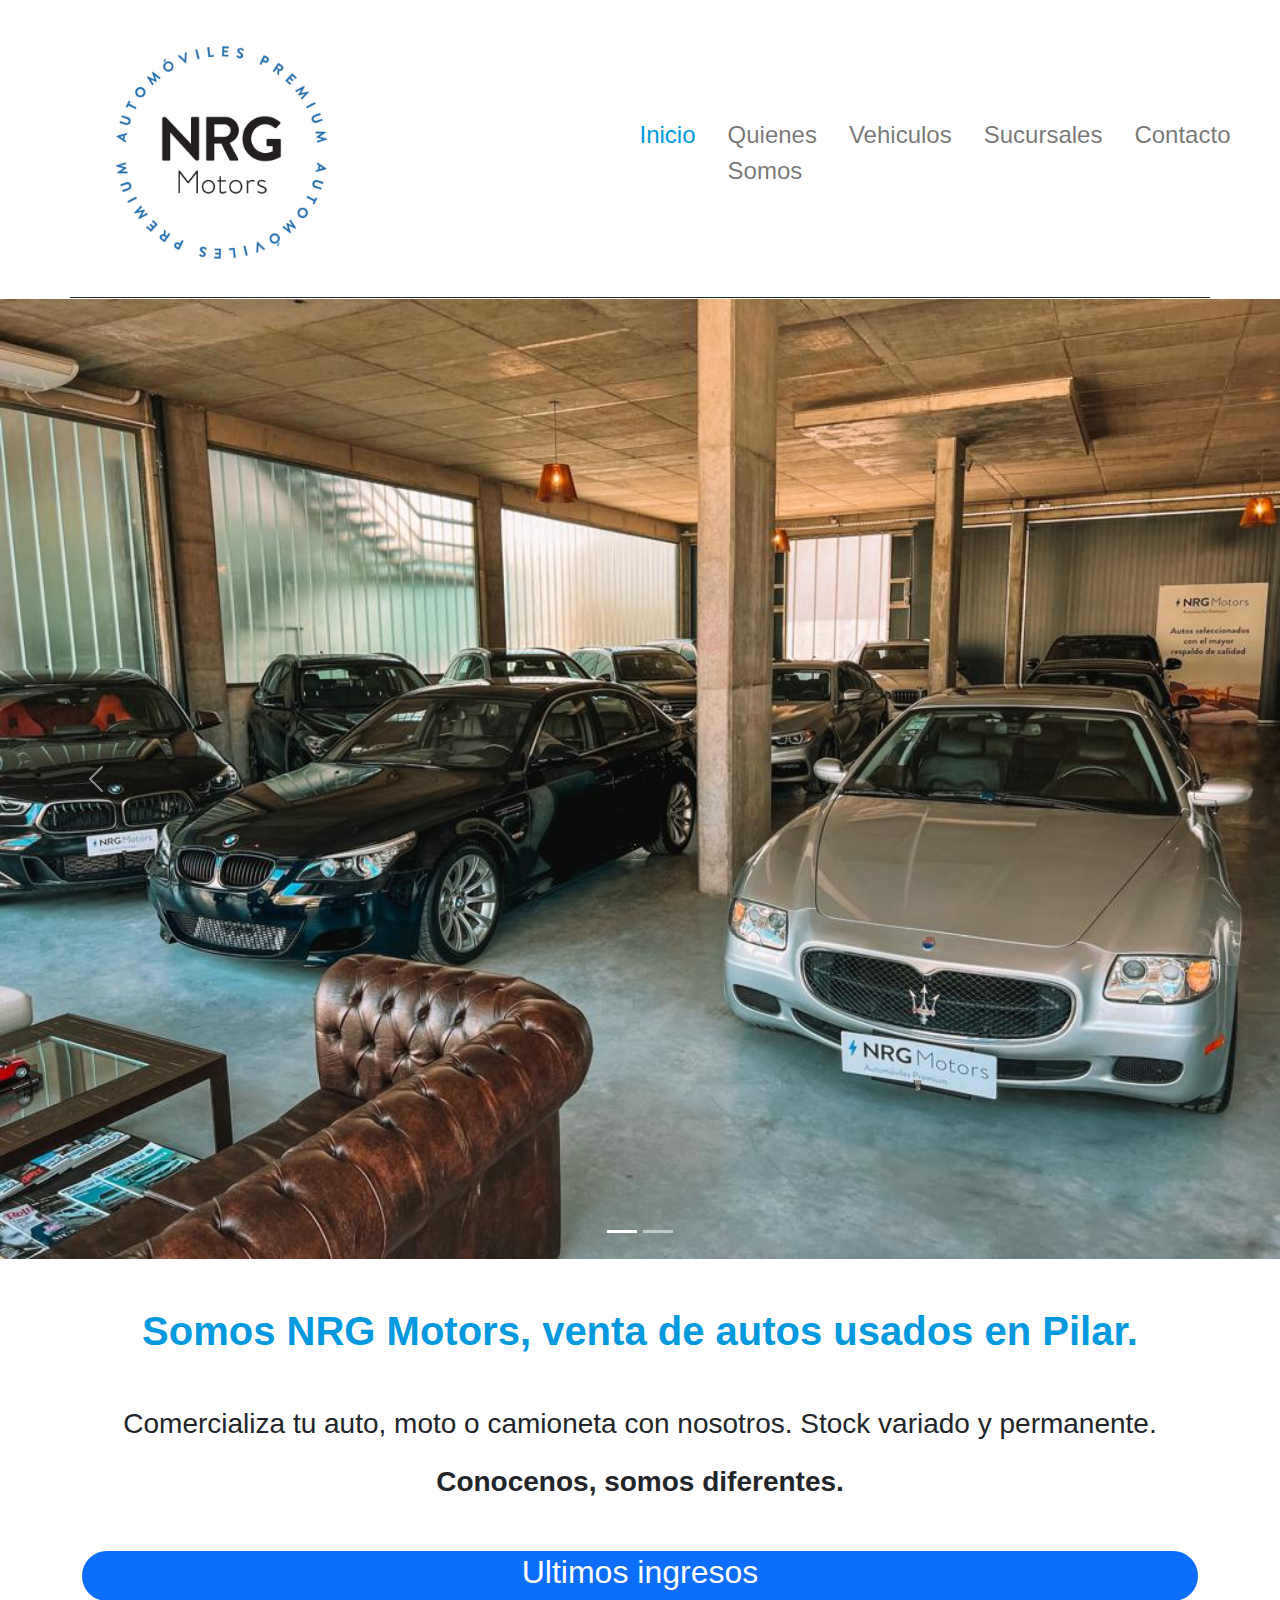
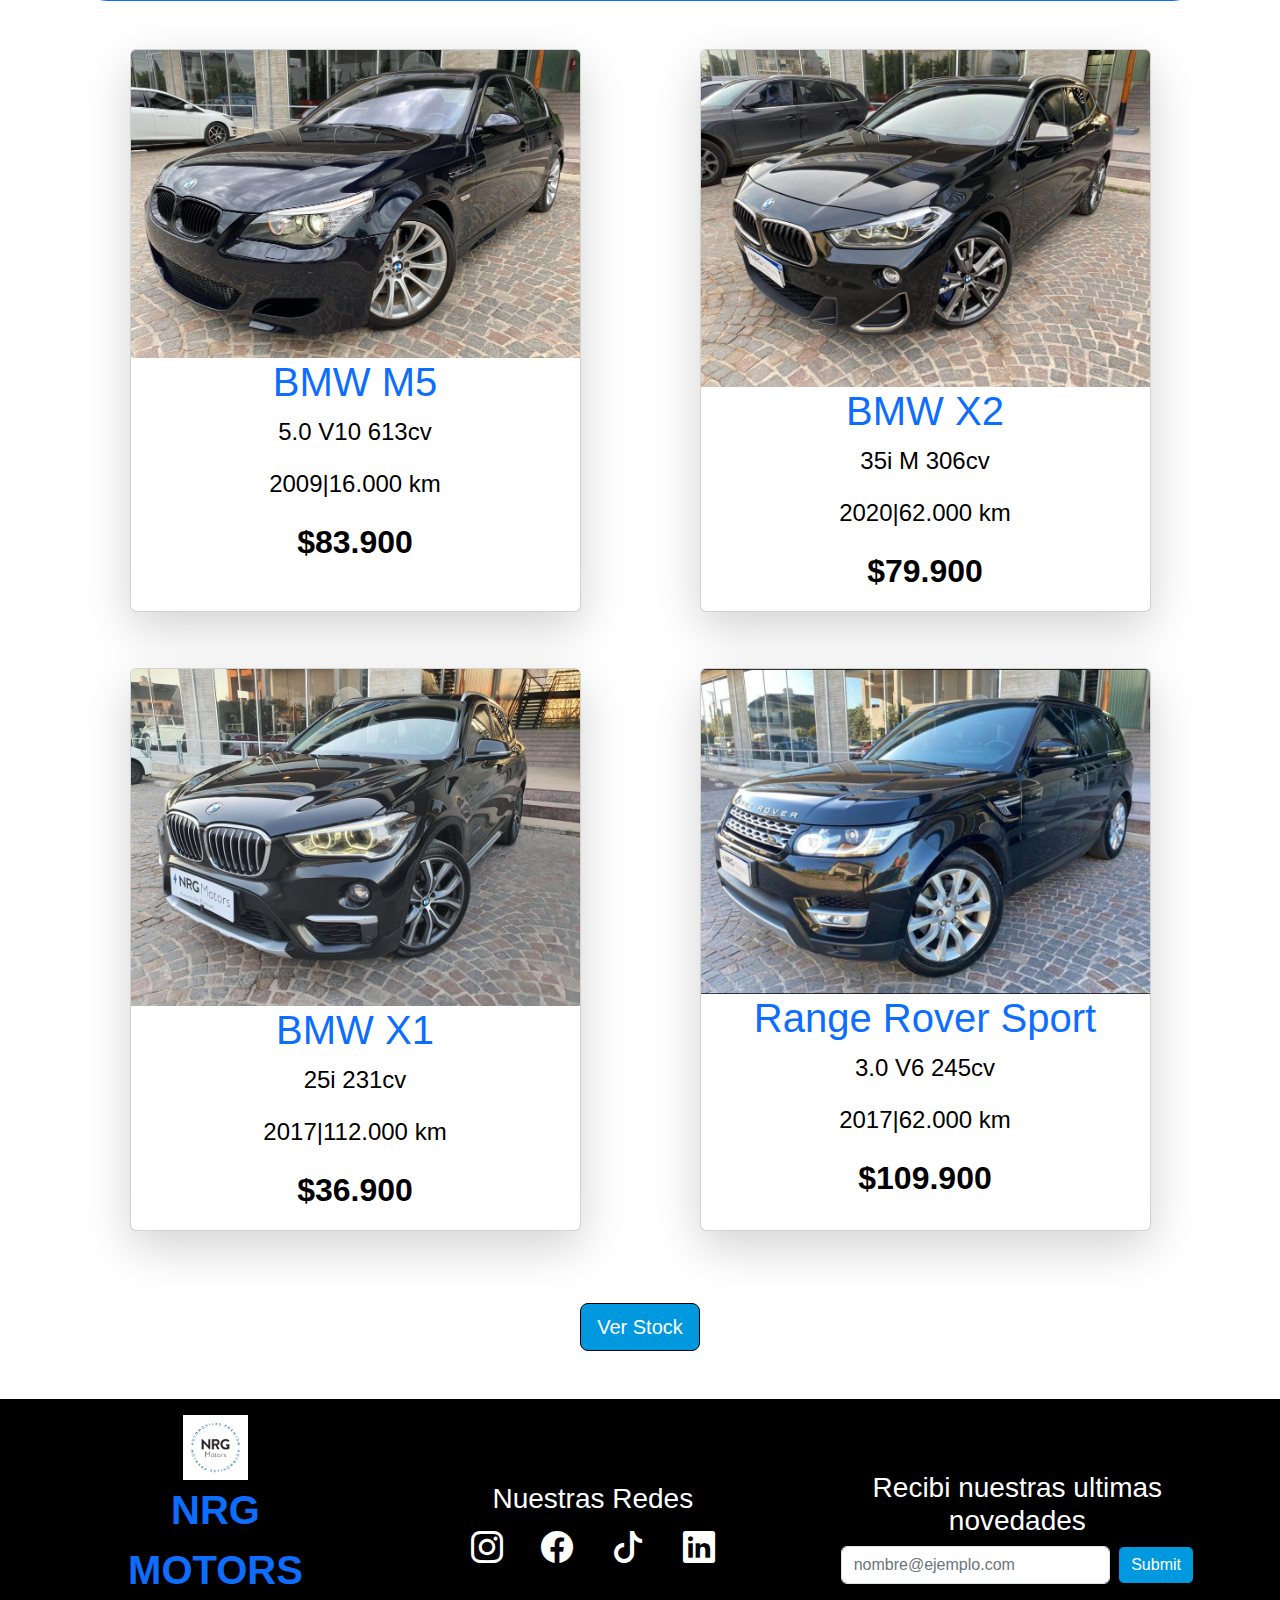
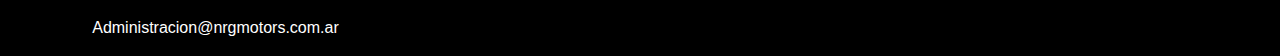
<file: index.html>
<!DOCTYPE html>
<html lang="es">

<head>
    <meta charset="UTF-8" />
    <meta http-equiv="X-UA-Compatible" content="IE=edge" />
    <meta name="viewport" content="width=device-width, initial-scale=1.0" />
    <meta name="description" content="NRG Motors compra y venta de vehiculos usados premium">
    <meta name="keywords" content="AUTOS, COMPRA, VENTA, USADOS, PILAR, ZONA NORTE, MOTOS, VEHICULOS">
    <link rel="stylesheet" href="https://cdn.jsdelivr.net/npm/bootstrap-icons@1.9.1/font/bootstrap-icons.css">
    <link rel="stylesheet" href="./css/bootstrap.min.css" />
    <link rel="stylesheet" href="./css/style.css" />
    <link rel="import" href="scss/main.scss">
    <link rel="shortcut icon" href="assets/NRGMotors-Logo-ALTA-03.ico" type="image/x-icon">

    <title>NRG Motors</title>
</head>

<body>

    <!-- Cominezo del Header -->

    <header>

        <nav class="navbar navbar-expand-lg">

            <div class="container border-bottom border-dark">

                <a class="navbar-brand col-6" href="#">

                    <img src="./assets/NRGMotors-Logo-ALTA-03.jpg" alt="NRG Motors" class="w-50" />
                </a>

                <button class="navbar-toggler" type="button" data-bs-toggle="collapse" data-bs-target="#navbarNav"
                    aria-controls="navbarNav" aria-expanded="false" aria-label="Toggle navigation">
                    <span class="navbar-toggler-icon"></span>
                </button>

                <div class="collapse navbar-collapse col-6 d-lg-flex justify-content-center fs-4" id="navbarNav">

                    <ul class="navbar-nav gap-3">

                        <li class="nav-item">
                            <a class="nav-link active" aria-current="page" href="./index.html">Inicio</a>
                        </li>
                        <li class="nav-item">
                            <a class="nav-link" href="./pages/quienessomos.html">Quienes Somos</a>
                        </li>
                        <li class="nav-item">
                            <a class="nav-link" href="./pages/vehiculos.html">Vehiculos</a>
                        </li>
                        <li class="nav-item">
                            <a class="nav-link" href="./pages/sucursales.html">Sucursales</a>
                        </li>
                        <li class="nav-item">
                            <a class="nav-link" href="./pages/contacto.html">Contacto</a>
                        </li>

                    </ul>

                </div>

            </div>

        </nav>

    </header>

    <main>

<!-- CARRUSEL -->

        <section class="fluid-container carrusel">

            <div id="carouselExampleIndicators" class="carousel slide" data-bs-ride="true">

                <div class="carousel-indicators">

                    <button type="button" data-bs-target="#carouselExampleIndicators" data-bs-slide-to="0"
                        class="active" aria-current="true" aria-label="Slide 1"></button>
                    <button type="button" data-bs-target="#carouselExampleIndicators" data-bs-slide-to="1"
                        aria-label="Slide 2"></button>

                </div>

                <div class="carousel-inner">

                    <div class="carousel-item active">
                        <img src="./assets/Fotosalon2022.jpeg" class="d-block w-100"
                            alt="Maserati 2007 y BMW M5 2009" />
                    </div>

                    <div class="carousel-item">
                        <img src="./assets/fotosalon2022(2).jpeg" class="d-block w-100" alt="BMW X2 y BMW M5" />
                    </div>

                </div>
                <button class="carousel-control-prev" type="button" data-bs-target="#carouselExampleIndicators"
                    data-bs-slide="prev">
                    <span class="carousel-control-prev-icon" aria-hidden="true"></span>
                    <span class="visually-hidden">Previous</span>
                </button>

                <button class="carousel-control-next" type="button" data-bs-target="#carouselExampleIndicators"
                    data-bs-slide="next">
                    <span class="carousel-control-next-icon" aria-hidden="true"></span>
                    <span class="visually-hidden">Next</span>
                </button>

            </div>


<!-- BREVE INTRODUCCION -->

        </section>

        <div class="container d-flex-column justify-content-center text-center">

            <h1 class="mt-5 fs-1 fw-bold">
                Somos NRG Motors, venta de autos usados en Pilar.
            </h1>
            <p class="mt-5 fs-3">
                Comercializa tu auto, moto o camioneta con nosotros. Stock variado y
                permanente. </p>
            <p class="mt-2 fs-3">
                <strong> Conocenos, somos diferentes.</strong>
            </p>

        </div>


<!--  ULTIMOS INGRESOS -->


        <div class="container">

            <div class="container text-center border border-primary border-2 rounded-pill bg-primary mt-5">
                <h2 class="text-white">Ultimos ingresos</h2>
            </div>

        </div>


<!-- SECCION DE AUTOS  -->

        <section class="container">

            <div class="row">

                <div class="container d-flex justify-content-center mt-5 col-lg-5">

                    <div class="card col-lg-6 shadow-lg  mb-5 bg-body rounde card-body p-0" style="width: 30rem">
                        <img src="./assets/m5.jpeg" class="card-img-top w-100" alt="BMW M5 2009" />

                        <div class="text-center">
                            <h3 class="text-primary fs-1">BMW M5</h3>
                            <p class="card-text fs-4">
                                5.0 V10 613cv
                            </p>
                            <p class="card-text fs-4">
                                2009|16.000 km
                            </p>
                            <p class="fs-2"><strong>$83.900</strong></p>

                        </div>

                    </div>

                </div>

                <div class="container d-flex justify-content-center mt-2 mt-lg-5 col-lg-5">

                    <div class="card shadow-lg  mb-5 bg-body rounde card-body p-0" style="width: 30rem">
                        <img src="./assets/x2.jpeg" class="card-img-top w-100" alt="BMW M5 2009" />

                        <div class="text-center">
                            <h3 class="text-primary fs-1">BMW X2</h3>
                            <p class="card-text fs-4">
                                35i M 306cv
                            </p>
                            <p class="card-text fs-4">
                                2020|62.000 km
                            </p>
                            <p class="fs-2"><strong>$79.900</strong></p>

                        </div>

                    </div>

                </div>

                <div class="container d-flex justify-content-center mt-2 col-lg-5">

                    <div class="card col-lg-6 shadow-lg  mb-5 bg-body rounde card-body p-0" style="width: 30rem">
                        <img src="./assets/x1.jpeg" class="card-img-top w-100" alt="BMW M5 2009" />

                        <div class="text-center">
                            <h3 class="text-primary fs-1">BMW X1</h3>
                            <p class="card-text fs-4">
                                25i 231cv
                            </p>
                            <p class="card-text fs-4">
                                2017|112.000 km
                            </p>
                            <p class="fs-2"><strong>$36.900</strong></p>

                        </div>

                    </div>

                </div>

                <div class="container d-flex justify-content-center mt-2 col-lg-5">

                    <div class="card col-lg-6 shadow-lg  mb-5 bg-body rounde card-body p-0" style="width: 30rem">
                        <img src="./assets/sport.jpeg" class="card-img-top w-100" alt="BMW M5 2009" />

                        <div class="text-center">
                            <h3 class="text-primary fs-1">Range Rover Sport</h3>
                            <p class="card-text fs-4">
                                3.0 V6 245cv
                            </p>
                            <p class="card-text fs-4">
                                2017|62.000 km
                            </p>
                            <p class="fs-2"><strong>$109.900</strong></p>
                        </div>

                    </div>

                </div>

            </div>


<!-- BOTON DE VER STOCK -->
        </section>

        <section class="fluid-container d-flex justify-content-center mt-4">

            <button type="button" class="btn btn-lg ">
                <a class="verStock" href="./pages/vehiculos.html">Ver Stock</a>
            </button>

        </section>

    </main>


<!-- ARRANCA EL FOOTER -->

    <footer class="container-fluid bg-black text-white mt-5">

        <div class="container p-3">

            <div class="row justify-content-lg-between align-items-lg-center">

                <div class="col-lg-3 d-flex flex-column align-items-center align-items-lg-center text-center ">

                    <img class="w-25" src="./assets/NRGMotors-Logo-ALTA-03.jpg" alt="Nrg Motors">
                    <p class="fw-bold fs-1 text-primary">NRG MOTORS</p>
                    <span>Administracion@nrgmotors.com.ar</span>

                </div>

                <div class="col-lg-3 py-4 p-lg-0">

                    <h3 class="text-center">Nuestras Redes</h3>

                    <div class="fs-2 d-flex justify-content-around">
                        <i class="bi bi-instagram"></i>
                        <i class="bi bi-facebook"></i>
                        <i class="bi bi-tiktok"></i>
                        <i class="bi bi-linkedin"></i>
                    </div>

                </div>

                <div class="col-lg-4">

                    <h3 class="text-center">Recibi nuestras ultimas novedades</h3>

                    <form action="" class="d-flex">
                        <input type="email" placeholder="nombre@ejemplo.com" class="form-control border rounded">
                        <input type="submit" class="btn btn-form btn-primary ms-2">
                    </form>

                </div>

            </div>

        </div>

    </footer>

    <script src="https://cdn.jsdelivr.net/npm/bootstrap@5.2.2/dist/js/bootstrap.bundle.min.js"
        integrity="sha384-OERcA2EqjJCMA+/3y+gxIOqMEjwtxJY7qPCqsdltbNJuaOe923+mo//f6V8Qbsw3"
        crossorigin="anonymous"></script>

</body>

</html>
</file>
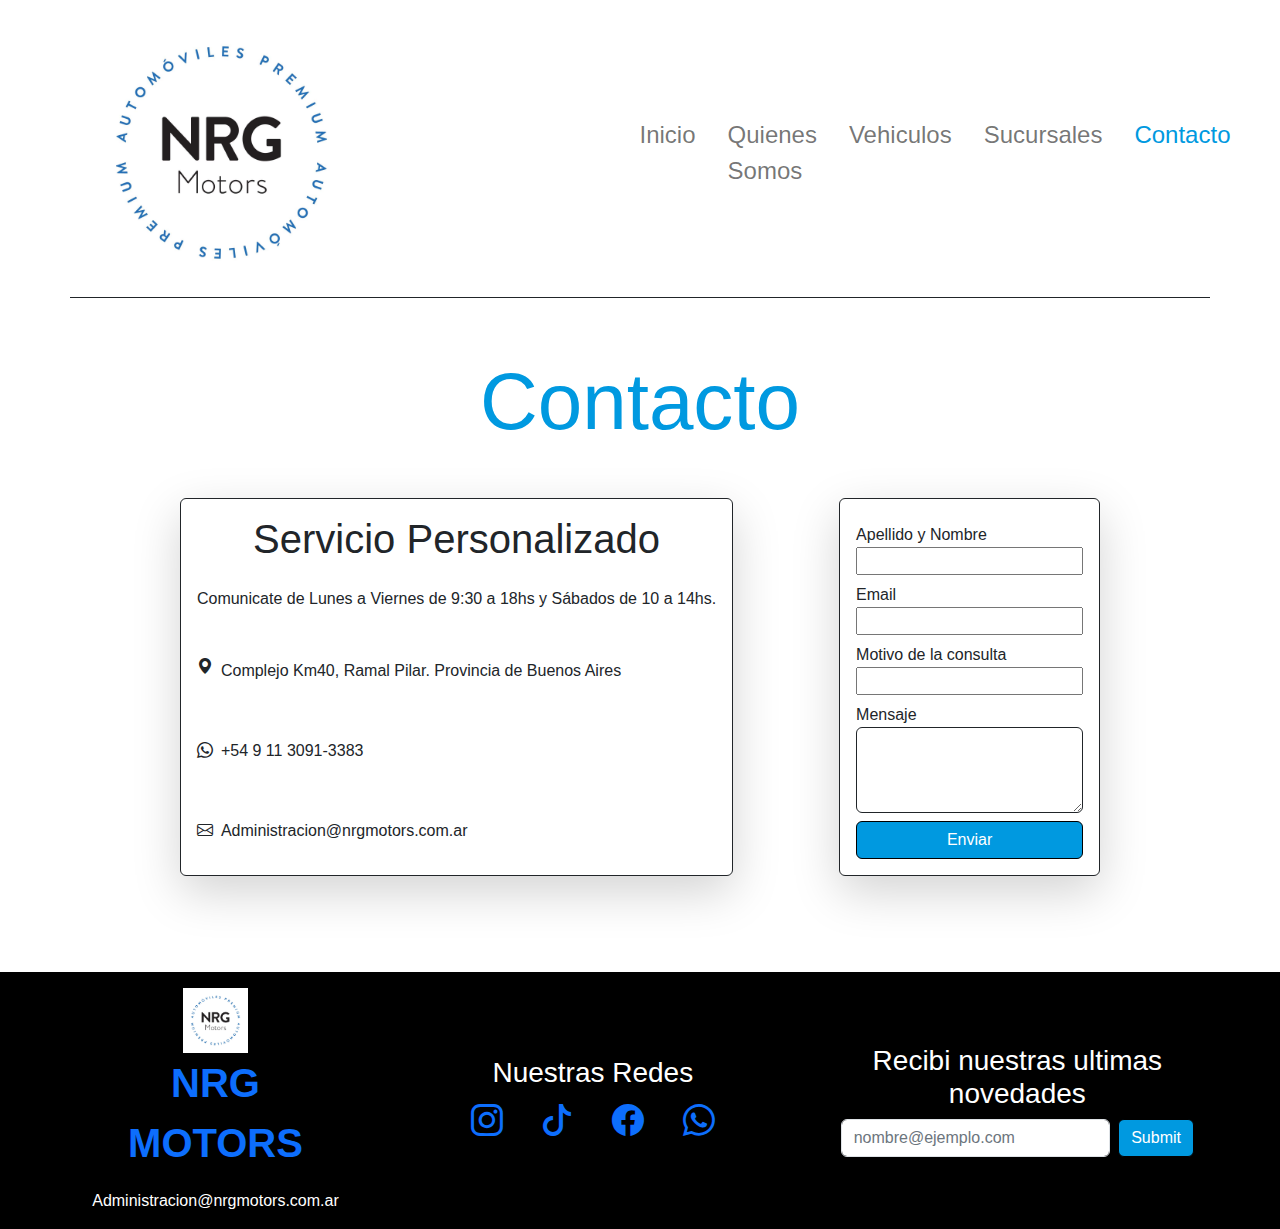
<file: pages/contacto.html>
<!DOCTYPE html>
<html lang="es">

<head>
    <meta charset="UTF-8">
    <meta http-equiv="X-UA-Compatible" content="IE=edge">
    <meta name="viewport" content="width=device-width, initial-scale=1.0">
    <meta name="description" content="NRG Motors compra y venta de vehiculos usados premium">
    <meta name="keywords" content="AUTOS, COMPRA, VENTA, USADOS, PILAR, ZONA NORTE, MOTOS, VEHICULOS">
    <link rel="stylesheet" href="https://cdn.jsdelivr.net/npm/bootstrap-icons@1.9.1/font/bootstrap-icons.css">
    <link rel="stylesheet" href="../css/bootstrap.min.css" />
    <link rel="stylesheet" href="../css/style.css" />
    <link rel="shortcut icon" href="../assets/NRGMotors-Logo-ALTA-03.ico" type="image/x-icon">


    <title>NRG Motors-Contacto</title>
</head>

<body>
    <header>
        <nav class="navbar navbar-expand-lg">
            <div class="container border-bottom border-dark">
                <a class="navbar-brand col-6" href="../index.html">
                    <img src="../assets/NRGMotors-Logo-ALTA-03.jpg" alt="NRG Motors" class="w-50" />
                </a>
                <button class="navbar-toggler" type="button" data-bs-toggle="collapse" data-bs-target="#navbarNav"
                    aria-controls="navbarNav" aria-expanded="false" aria-label="Toggle navigation">
                    <span class="navbar-toggler-icon"></span>
                </button>
                <div class="collapse navbar-collapse col-6 d-lg-flex justify-content-center fs-4" id="navbarNav">
                    <ul class="navbar-nav gap-3">
                        <li class="nav-item">
                            <a class="nav-link " aria-current="page" href="../index.html">Inicio</a>
                        </li>
                        <li class="nav-item">
                            <a class="nav-link" href="../pages/quienessomos.html">Quienes Somos</a>
                        </li>
                        <li class="nav-item">
                            <a class="nav-link" href="./vehiculos.html">Vehiculos</a>
                        </li>
                        <li class="nav-item">
                            <a class="nav-link" href="sucursales.html">Sucursales</a>
                        </li>
                        <li class="nav-item">
                            <a class="nav-link active" href="./contacto.html">Contacto</a>
                        </li>
                    </ul>
                </div>
            </div>
        </nav>
    </header>
    <main>

        <!-- Titulo principal de la pagina -->

        <section class="fluid-container m-5">
            <div class="text-center">
                <h2 class=" display-1">
                    <strong>Contacto</strong>
                </h2>
            </div>
        </section>
        <section class="container">
            <div class="row ">
                <div class="d-lg-flex justify-content-lg-evenly">
                    <div class=" border border-dark shadow-lg p-3 mb-5 bg-body rounded ms-2 me-2 p-2 ">
                        <h3 class="fs-1 text-center">Servicio Personalizado</h3>

                        <p class="mt-4 text-center ">Comunicate de Lunes a Viernes de 9:30 a 18hs y Sábados de 10 a
                            14hs.
                        </p>
                        <div
                            class="d-flex justify-content-center justify-content-lg-start align-items-center gap-2 mt-lg-4">
                            <i class="bi bi-geo-alt-fill"></i>
                            <p class="mt-4">Complejo Km40, Ramal Pilar. Provincia de Buenos Aires</p>
                        </div>

                        <div class="d-flex justify-content-start align-items-center gap-2 mt-lg-4">
                            <i class="bi bi-whatsapp"></i>
                            <p class="mt-3">+54 9 11 3091-3383</p>
                        </div>
                        <div class="d-flex justify-content-start align-items-center gap-2 mt-lg-4">

                            <i class="bi bi-envelope"></i>
                            <p class="mt-3">Administracion@nrgmotors.com.ar</p>
                        </div>
                    </div>
                    <div>
                        <div class=" border border-dark shadow-lg p-3 mb-5 bg-body rounded ms-2 me-2 p-2">
                            <div>
                                <!-- Arranca el formulario -->
                                <form class="form">
                                    <div class="d-flex flex-column justify-content-start mt-2">
                                        <label for="">Apellido y Nombre</label>
                                        <input class="aynText w-100" type="text" required />
                                    </div>

                                    <div class="d-flex flex-column justify-content-start mt-2">
                                        <label for="">Email</label>
                                        <input class="emailText w-100" type="email" required />
                                    </div>
                                    <div class="d-flex flex-column justify-content-start mt-2">
                                        <label for="motivoConsulta">Motivo de la consulta</label>
                                        <input class="consultaText w-100" type="text">
                                    </div>

                                    <div class="d-flex flex-column justify-content-start mt-2">
                                        <label for="mensaje">Mensaje</label>
                                        <textarea class="form-control border-dark" id="exampleFormControlTextarea1"
                                            rows="3"></textarea>
                                    </div>

                                    <div class="submit ">
                                        <input class="enviar btn btn-primary mt-2 w-100" type="submit" value="Enviar" />
                                    </div>
                                </form>
                            </div>
                        </div>
                    </div>
                </div>
            </div>
        </section>
    </main>

<!-- Comienzo del Footer -->

    <footer class="container-fluid bg-black text-white mt-5">

        <div class="container p-3">

            <div class="row justify-content-lg-between align-items-lg-center">

                <div class="col-lg-3 d-flex flex-column align-items-center align-items-lg-center text-center ">
                    <img class="w-25" src="../assets/NRGMotors-Logo-ALTA-03.jpg" alt="Nrg Motors">

                    <p class="fw-bold fs-1 text-primary">NRG MOTORS</p>

                    <span>Administracion@nrgmotors.com.ar</span>
                </div>

                <div class="col-lg-3 py-4 p-lg-0">

                    <h3 class="text-center">Nuestras Redes</h3>

                    <div class="fs-2 d-flex justify-content-around">
                        <a href="https://www.instagram.com/motorsnrg">
                            <i class="bi bi-instagram"></i>
                        </a>
                        <a href="https://www.tiktok.com/@motorsnrg">
                            <i class="bi bi-tiktok"></i>
                        </a>
                        <a href="https://www.facebook.com/NRGmotorspilar">
                            <i class="bi bi-facebook"></i>
                        </a>
                        <a href="https://wa.me/5491130913383">
                            <i class="bi bi-whatsapp"></i>
                        </a>
                    </div>

                </div>

                <div class="col-lg-4">

                    <h3 class="text-center">Recibi nuestras ultimas novedades</h3>

                    <form action="" class="d-flex">

                        <input type="email" placeholder="nombre@ejemplo.com" class="form-control border rounded">
                        <input type="submit" class="btn btn-form btn-primary ms-2">
                    </form>
                </div>
            </div>
        </div>
    </footer>
    <script src="https://cdn.jsdelivr.net/npm/bootstrap@5.2.2/dist/js/bootstrap.bundle.min.js"
        integrity="sha384-OERcA2EqjJCMA+/3y+gxIOqMEjwtxJY7qPCqsdltbNJuaOe923+mo//f6V8Qbsw3"
        crossorigin="anonymous"></script>
</body>

</html>
</file>
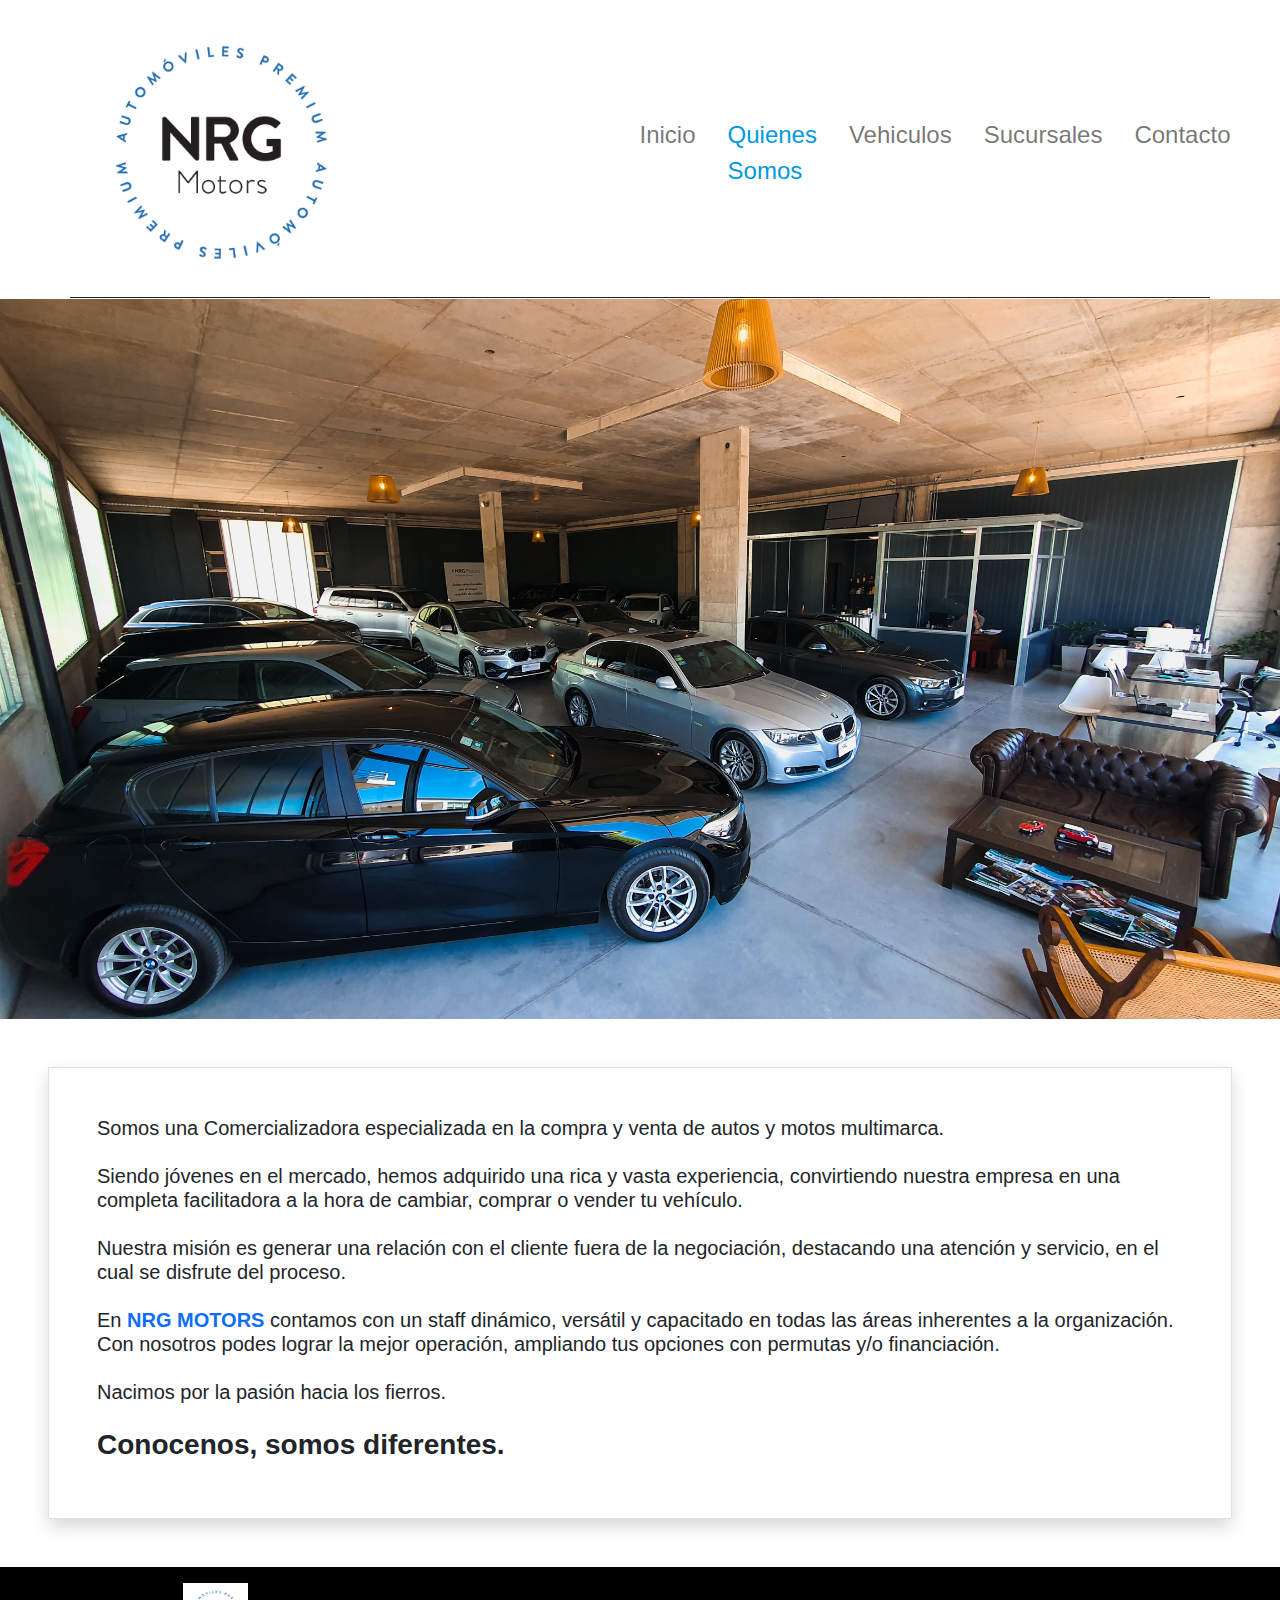
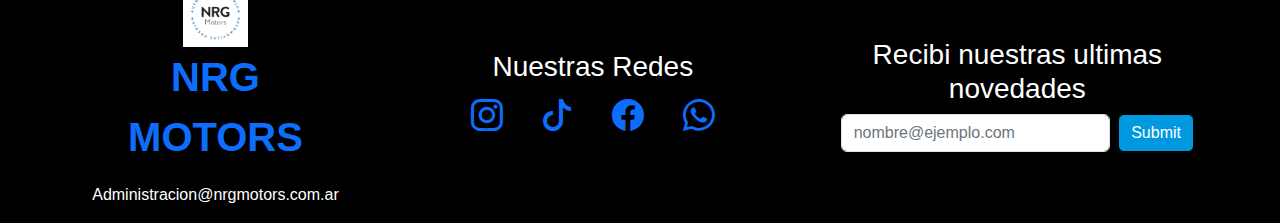
<file: pages/quienessomos.html>
<!DOCTYPE html>
<html lang="en">

<head>
    <meta charset="UTF-8">
    <meta http-equiv="X-UA-Compatible" content="IE=edge">
    <meta name="viewport" content="width=device-width, initial-scale=1.0">
    <meta name="description" content="NRG Motors compra y venta de vehiculos usados premium">
    <meta name="keywords" content="AUTOS, COMPRA, VENTA, USADOS, PILAR, ZONA NORTE, MOTOS, VEHICULOS">
    <link rel="stylesheet" href="https://cdn.jsdelivr.net/npm/bootstrap-icons@1.9.1/font/bootstrap-icons.css">
    <link rel="stylesheet" href="../css/bootstrap.min.css" />
    <link rel="stylesheet" href="../css/style.css" />
    <link rel="shortcut icon" href="../assets/NRGMotors-Logo-ALTA-03.ico" type="image/x-icon">

    <title>NRG Motors-Quienes Somos</title>
</head>

<body>

    <!--  Comienzo del Header -->

    <header class="container-fluid">

        <nav class="navbar navbar-expand-lg">

            <div class="container border-bottom border-dark">
                <a class="navbar-brand col-6" href="../index.html">
                    <img src="../assets/NRGMotors-Logo-ALTA-03.jpg" alt="NRG Motors" class="w-50" />
                </a>

                <button class="navbar-toggler" type="button" data-bs-toggle="collapse" data-bs-target="#navbarNav"
                    aria-controls="navbarNav" aria-expanded="false" aria-label="Toggle navigation">
                    <span class="navbar-toggler-icon"></span>
                </button>

                <div class="collapse navbar-collapse col-6 d-lg-flex justify-content-center fs-4" id="navbarNav">

                    <ul class="navbar-nav gap-3">
                        <li class="nav-item">
                            <a class="nav-link " aria-current="page" href="../index.html">Inicio</a>
                        </li>
                        <li class="nav-item">
                            <a class="nav-link active" href="../pages/quienessomos.html">Quienes Somos</a>
                        </li>
                        <li class="nav-item">
                            <a class="nav-link " href="./vehiculos.html">Vehiculos</a>
                        </li>
                        <li class="nav-item">
                            <a class="nav-link" href="./sucursales.html">Sucursales</a>
                        </li>
                        <li class="nav-item">
                            <a class="nav-link" href="./contacto.html">Contacto</a>
                        </li>
                    </ul>

                </div>

            </div>

        </nav>

    </header>

    <main>

<!-- Intro de quienes somos -->



        <article>

            <div>
                <img class="w-100 qs__img" src="../assets/fotoSalon3.jpg" alt="Salon de ventas NRG Motors">
            </div>

            <div class=" d-flex flex-column mt-5 m-3 gap-3 p-lg-5 ms-lg-5 me-lg-5 border p-3 shadow">

                <div>
                    <h3 class="fs-5 ">Somos una Comercializadora especializada en la compra y venta de autos y motos
                        multimarca.</h3>
                </div>

                <div>
                    <h3 class="fs-5 qs__h3">Siendo jóvenes en el mercado, hemos adquirido una rica y vasta experiencia,
                        convirtiendo nuestra
                        empresa en una completa facilitadora a la hora de cambiar, comprar o vender tu vehículo.</h3>
                </div>

                <div>
                    <h3 class="fs-5 qs__h3">Nuestra misión es generar una relación con el cliente fuera de la
                        negociación, destacando una
                        atención y servicio, en el cual se disfrute del proceso.</h3>
                </div>

                <div>
                    <h3 class="fs-5 qs__h3">En <span class="text-primary fw-bolder"> NRG MOTORS</span> contamos con un
                        staff dinámico, versátil y capacitado en todas las áreas inherentes
                        a la organización. Con nosotros podes lograr la mejor operación, ampliando tus opciones con
                        permutas y/o financiación.</h3>
                </div>

                <div>
                    <h3 class="fs-5 qs__h3">Nacimos por la pasión hacia los fierros.</h3>
                </div>

                <div>
                    <h3 class="fw-bold">Conocenos, somos diferentes.</h3>
                </div>

            </div>

        </article>

    </main>

<!-- Comienzo de Footer -->

    <footer class="container-fluid bg-black text-white mt-5">

        <div class="container p-3">

            <div class="row justify-content-lg-between align-items-lg-center">

                <div class="col-lg-3 d-flex flex-column align-items-center align-items-lg-center text-center ">
                    <img class="w-25" src="../assets/NRGMotors-Logo-ALTA-03.jpg" alt="Nrg Motors">
                    <p class="fw-bold fs-1 text-primary">NRG MOTORS</p>
                    <span>Administracion@nrgmotors.com.ar</span>
                </div>

                <div class="col-lg-3 py-4 p-lg-0">
                    <h3 class="text-center">Nuestras Redes</h3>
                    <div class="fs-2 d-flex justify-content-around">
                        <a href="https://www.instagram.com/motorsnrg">
                            <i class="bi bi-instagram"></i>
                        </a>
                        <a href="https://www.tiktok.com/@motorsnrg">
                            <i class="bi bi-tiktok"></i>
                        </a>
                        <a href="https://www.facebook.com/NRGmotorspilar">
                            <i class="bi bi-facebook"></i>
                        </a>
                        <a href="https://wa.me/5491130913383">
                            <i class="bi bi-whatsapp"></i>
                        </a>
                    </div>

                </div>

                <div class="col-lg-4">
                    <h3 class="text-center">Recibi nuestras ultimas novedades</h3>

                    <form action="" class="d-flex">
                        <input type="email" placeholder="nombre@ejemplo.com" class="form-control border rounded">
                        <input type="submit" class="btn btn-form btn-primary ms-2">
                    </form>

                </div>

            </div>

        </div>

    </footer>
    <script src="https://cdn.jsdelivr.net/npm/bootstrap@5.2.2/dist/js/bootstrap.bundle.min.js"
        integrity="sha384-OERcA2EqjJCMA+/3y+gxIOqMEjwtxJY7qPCqsdltbNJuaOe923+mo//f6V8Qbsw3"
        crossorigin="anonymous"></script>
</body>

</html>
</file>
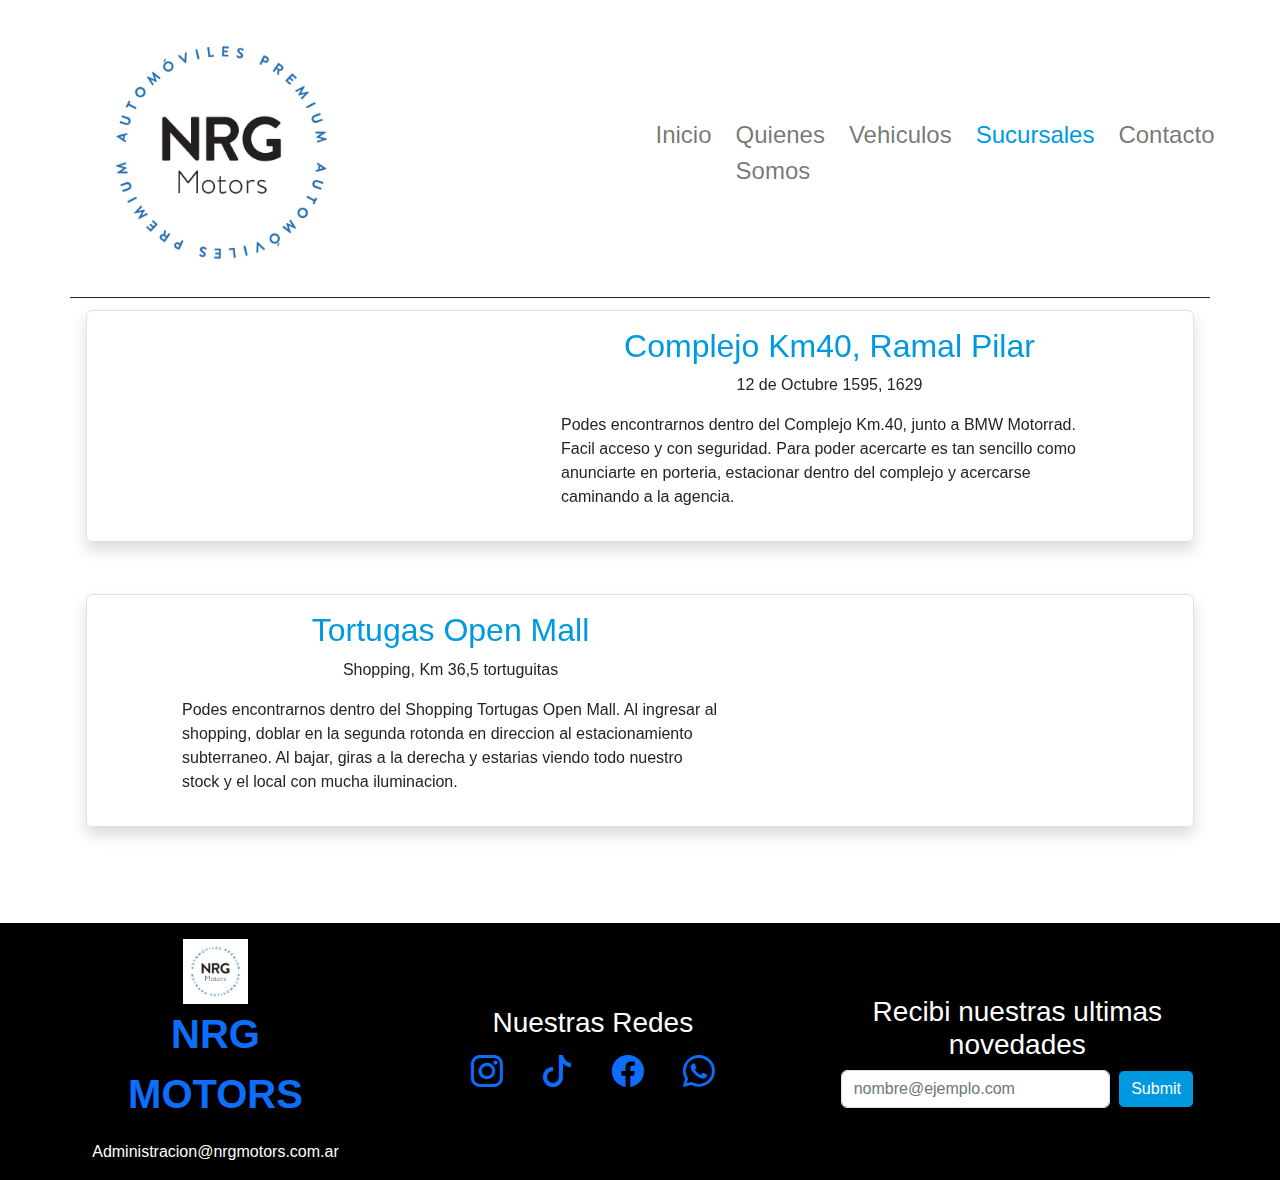
<file: pages/sucursales.html>
<!DOCTYPE html>
<html lang="es">

<head>
    <meta charset="UTF-8" />
    <meta http-equiv="X-UA-Compatible" content="IE=edge" />
    <meta name="viewport" content="width=device-width, initial-scale=1.0" />
    <meta name="description" content="NRG Motors compra y venta de vehiculos usados premium">
    <meta name="keywords" content="AUTOS, COMPRA, VENTA, USADOS, PILAR, ZONA NORTE, MOTOS, VEHICULOS">
    <link rel="stylesheet" href="https://cdn.jsdelivr.net/npm/bootstrap-icons@1.9.1/font/bootstrap-icons.css">
    <link rel="stylesheet" href="../css/bootstrap.min.css" />
    <link rel="stylesheet" href="../css/style.css" />
    <link rel="import" href="scss/main.scss">
    <link rel="shortcut icon" href="../assets/NRGMotors-Logo-ALTA-03.ico" type="image/x-icon">

    <title>NRG Motors-Sucursales</title>
</head>

<body>

<!--  Comienzo del Nav -->

    <header class="container-fluid">
        <nav class="navbar navbar-expand-lg">
            <div class="container border-bottom border-dark">
                <a class="navbar-brand col-6" href="../index.html">
                    <img src="../assets/NRGMotors-Logo-ALTA-03.jpg" alt="NRG Motors" class="w-50" />
                </a>
                <button class="navbar-toggler" type="button" data-bs-toggle="collapse" data-bs-target="#navbarNav"
                    aria-controls="navbarNav" aria-expanded="false" aria-label="Toggle navigation">
                    <span class="navbar-toggler-icon"></span>
                </button>
                <div class="collapse navbar-collapse col-6 d-lg-flex justify-content-center fs-4" id="navbarNav">
                    <ul class="navbar-nav gap-2">
                        <li class="nav-item">
                            <a class="nav-link " aria-current="page" href="../index.html">Inicio</a>
                        </li>
                        <li class="nav-item">
                            <a class="nav-link" href="../pages/quienessomos.html">Quienes Somos</a>
                        </li>
                        <li class="nav-item">
                            <a class="nav-link " href="./vehiculos.html">Vehiculos</a>
                        </li>
                        <li class="nav-item">
                            <a class="nav-link active" href="./sucursales.html">Sucursales</a>
                        </li>
                        <li class="nav-item">
                            <a class="nav-link" href="./contacto.html">Contacto</a>
                        </li>

                    </ul>
                </div>
            </div>
        </nav>
    </header>
    <main>



        <section class="ubicacion">

<!--  Primer tarjeta KM 40 -->

            <div class="container">
                <div class="row m-1">

                    <div class="d-lg-flex border justify-content-lg-evenly shadow p-3 mb-5 bg-body rounded">

                        <div class="d-flex flex-column justify-content-center order-lg-5 align-items-center col-lg-6">

                            <h2>Complejo Km40, Ramal Pilar</h2>
                            <span> 12 de Octubre 1595, 1629</span>
                            <p class="mt-3">Podes encontrarnos dentro del Complejo Km.40, junto a BMW Motorrad. Facil
                                acceso
                                y con seguridad. Para poder acercarte es tan sencillo como anunciarte en porteria,
                                estacionar dentro del complejo y acercarse caminando a la agencia.
                            </p>

                        </div>

                        <div>

                            <iframe class="w-100 h-100 col-lg-6 order-lg-0"
                                src="https://www.google.com/maps/embed?pb=!1m14!1m8!1m3!1d13161.235065969868!2d-58.7601395!3d-34.4443092!3m2!1i1024!2i768!4f13.1!3m3!1m2!1s0x0%3A0x314788c81a8a612b!2sBMW%20Motorrad%20Km%2040!5e0!3m2!1ses!2sar!4v1668537980689!5m2!1ses!2sar"
                                style="border:0;" allowfullscreen="" loading="lazy"
                                referrerpolicy="no-referrer-when-downgrade"></iframe>
                            <!-- <img src="../assets/mapa.jpeg" alt="mapa nrg motors"> -->
                        </div>
                    </div>
                </div>
            </div>
        </section>

<!-- Segunda tarjeta Tom -->

        <section class="ubicacion">

            <div class="container">
                <div class="row m-1">
                    <div class="d-lg-flex border justify-content-lg-evenly shadow p-3 mb-5 bg-body rounded">


                        <div class="d-flex flex-column justify-content-center  align-items-center col-lg-6">
                            <h2>Tortugas Open Mall</h2>
                            <span class="tom"> Shopping, Km 36,5 tortuguitas</span>
                            <p class="tort mt-3">Podes encontrarnos dentro del Shopping Tortugas Open Mall. Al ingresar
                                al shopping, doblar en la segunda rotonda en direccion al estacionamiento subterraneo.
                                Al bajar, giras a la derecha y estarias viendo todo nuestro stock y el local con mucha
                                iluminacion.
                            </p>

                        </div>

                        <div class="">
                            <iframe class="w-100 h-100 col-lg-6"
                                src="https://www.google.com/maps/embed?pb=!1m18!1m12!1m3!1d3290.003482580825!2d-58.72841878526568!3d-34.45205948049898!2m3!1f0!2f0!3f0!3m2!1i1024!2i768!4f13.1!3m3!1m2!1s0x95bc9f4a9f9569dd%3A0x7710bca5b6780a75!2sNRG%20MOTORS!5e0!3m2!1ses!2sar!4v1668538298009!5m2!1ses!2sar"
                                style="border:0;" allowfullscreen="" loading="lazy"
                                referrerpolicy="no-referrer-when-downgrade"></iframe>
                            <!-- <img src="../assets/mapa.jpeg" alt="mapa nrg motors"> -->
                        </div>

                    </div>
                </div>
            </div>

        </section>

    </main>


<!-- Comienzo del Footer -->

    <footer class="container-fluid bg-black text-white mt-5">

        <div class="container p-3">

            <div class="row justify-content-lg-between align-items-lg-center">

                <div class="col-lg-3 d-flex flex-column align-items-center align-items-lg-center text-center ">
                    <img class="w-25" src="../assets/NRGMotors-Logo-ALTA-03.jpg" alt="Nrg Motors">

                    <p class="fw-bold fs-1 text-primary">NRG MOTORS</p>

                    <span>Administracion@nrgmotors.com.ar</span>
                </div>

                <div class="col-lg-3 py-4 p-lg-0">

                    <h3 class="text-center">Nuestras Redes</h3>

                    <div class="fs-2 d-flex justify-content-around">
                        <a href="https://www.instagram.com/motorsnrg">
                            <i class="bi bi-instagram"></i>
                        </a>
                        <a href="https://www.tiktok.com/@motorsnrg">
                            <i class="bi bi-tiktok"></i>
                        </a>
                        <a href="https://www.facebook.com/NRGmotorspilar">
                            <i class="bi bi-facebook"></i>
                        </a>
                        <a href="https://wa.me/5491130913383">
                            <i class="bi bi-whatsapp"></i>
                        </a>
                    </div>

                </div>

                <div class="col-lg-4">

                    <h3 class="text-center">Recibi nuestras ultimas novedades</h3>

                    <form action="" class="d-flex">

                        <input type="email" placeholder="nombre@ejemplo.com" class="form-control border rounded">
                        <input type="submit" class="btn btn-form btn-primary ms-2">
                    </form>
                </div>
            </div>
        </div>
    </footer>
    <script src="https://cdn.jsdelivr.net/npm/bootstrap@5.2.2/dist/js/bootstrap.bundle.min.js"
        integrity="sha384-OERcA2EqjJCMA+/3y+gxIOqMEjwtxJY7qPCqsdltbNJuaOe923+mo//f6V8Qbsw3"
        crossorigin="anonymous"></script>
</body>

</html>
</file>
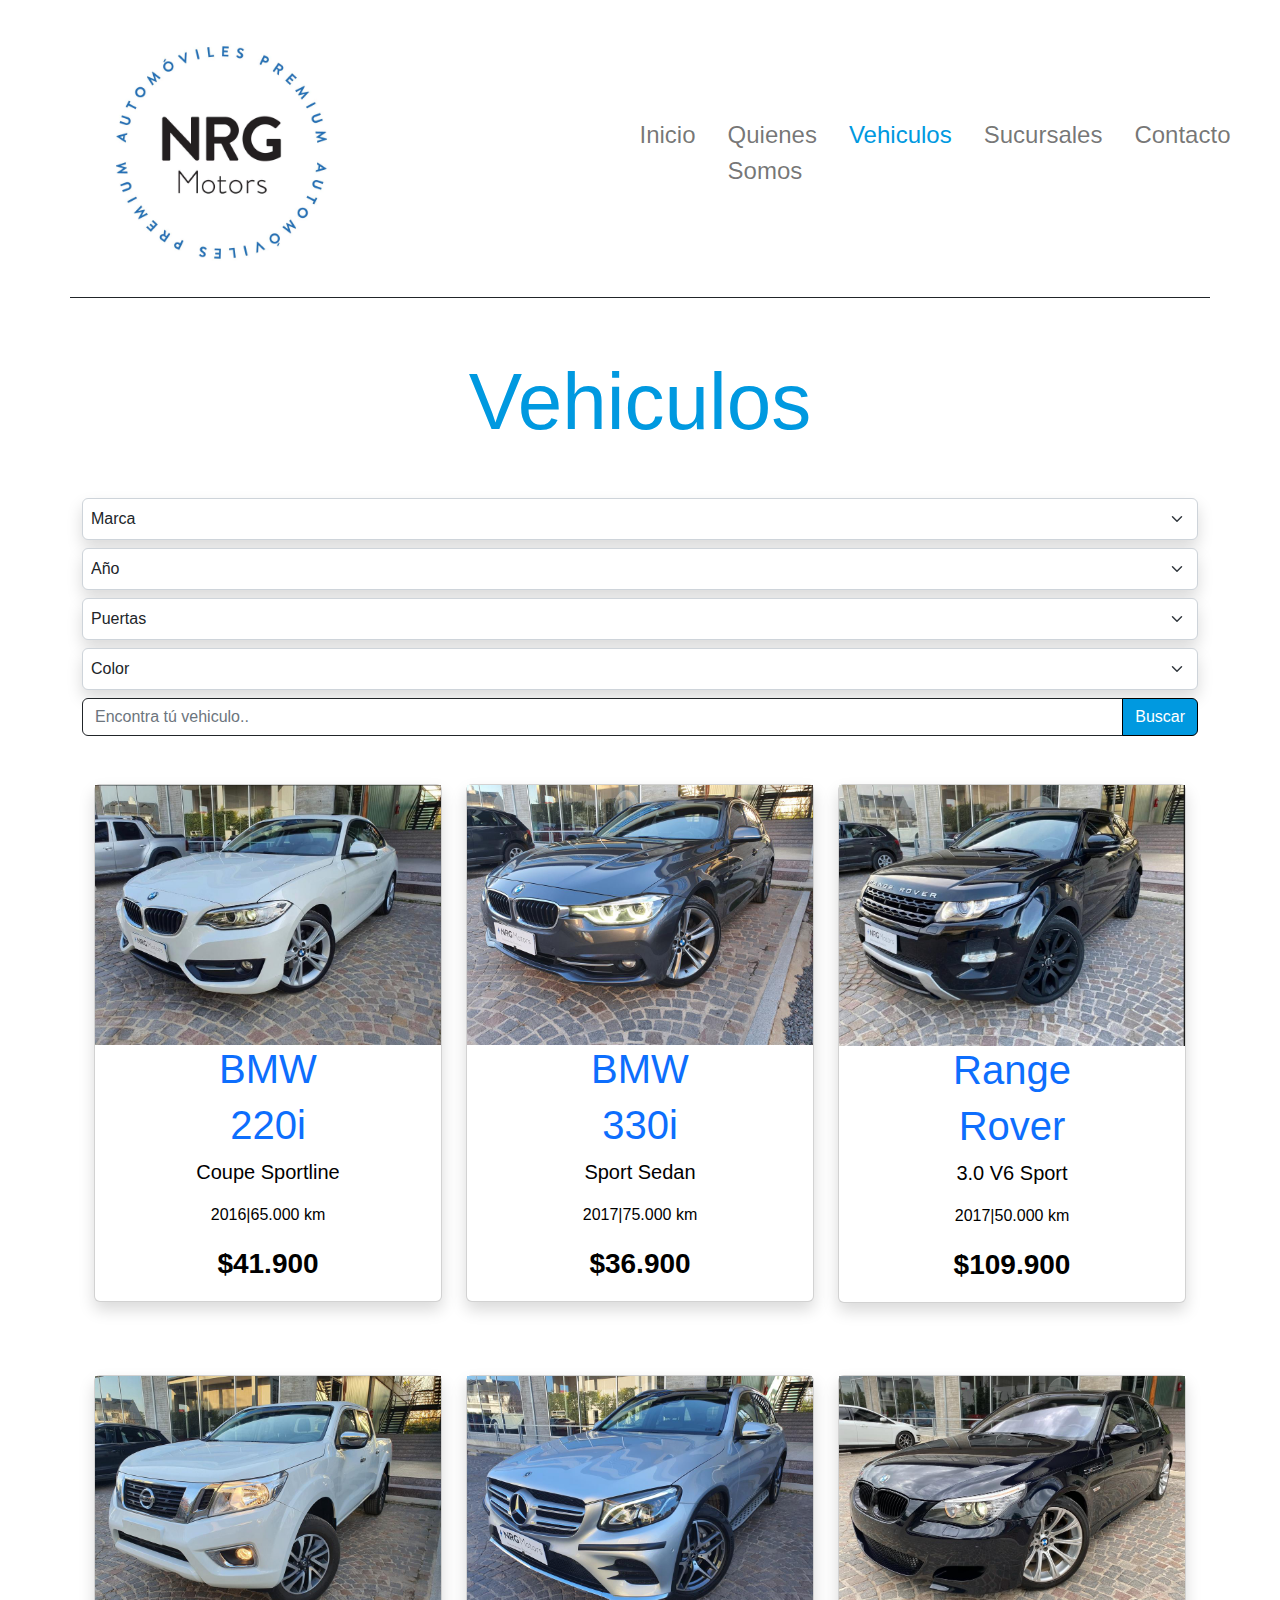
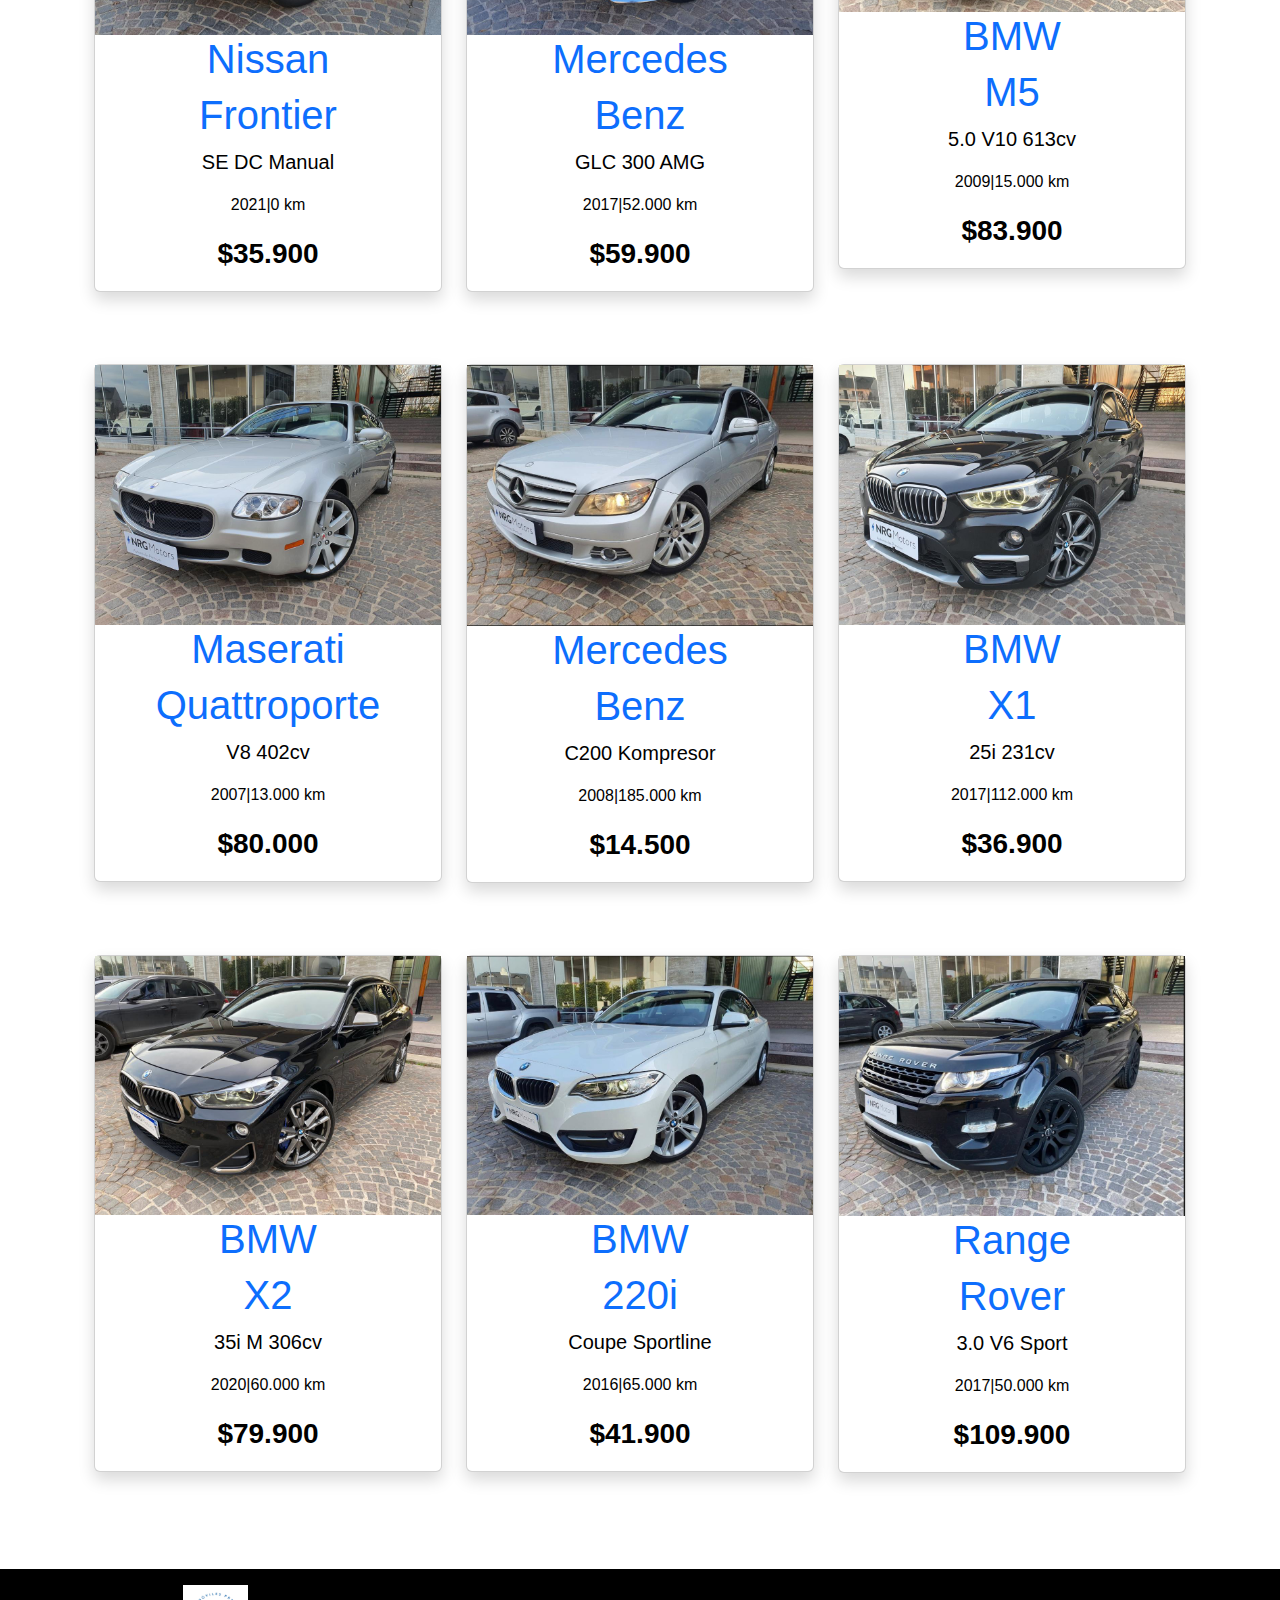
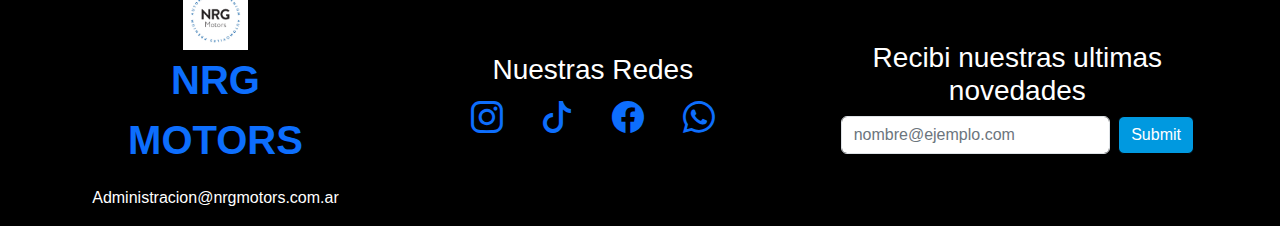
<file: pages/vehiculos.html>
<!DOCTYPE html>
<html lang="es">

<head>
    <meta charset="UTF-8" />
    <meta http-equiv="X-UA-Compatible" content="IE=edge" />
    <meta name="description" content="NRG Motors compra y venta de vehiculos usados premium">
    <meta name="keywords" content="AUTOS, COMPRA, VENTA, USADOS, PILAR, ZONA NORTE, MOTOS, VEHICULOS">
    <link rel="stylesheet" href="https://cdn.jsdelivr.net/npm/bootstrap-icons@1.9.1/font/bootstrap-icons.css">
    <meta name="viewport" content="width=device-width, initial-scale=1.0" />
    <link rel="stylesheet" href="../css/bootstrap.min.css" />
    <link rel="stylesheet" href="../css/style.css" />
    <link rel="shortcut icon" href="../assets/NRGMotors-Logo-ALTA-03.ico" type="image/x-icon">

    <title>NRG Motors-Vehiculos</title>
</head>

<body>

    <!--  Cominezo del Header -->


    <header class="container-fluid">


        <nav class="navbar navbar-expand-lg">

            <div class="container border-bottom border-dark">

                <a class="navbar-brand col-6" href="../index.html">
                    <img src="../assets/NRGMotors-Logo-ALTA-03.jpg" alt="NRG Motors" class="w-50" />
                </a>

                <button class="navbar-toggler" type="button" data-bs-toggle="collapse" data-bs-target="#navbarNav"
                    aria-controls="navbarNav" aria-expanded="false" aria-label="Toggle navigation">
                    <span class="navbar-toggler-icon"></span>
                </button>

                <div class="collapse navbar-collapse col-6 d-lg-flex justify-content-center fs-4" id="navbarNav">

                    <ul class="navbar-nav gap-3">
                        <li class="nav-item">
                            <a class="nav-link " aria-current="page" href="../index.html">Inicio</a>
                        </li>
                        <li class="nav-item">
                            <a class="nav-link" href="../pages/quienessomos.html">Quienes Somos</a>
                        </li>
                        <li class="nav-item">
                            <a class="nav-link active" href="./vehiculos.html">Vehiculos</a>
                        </li>
                        <li class="nav-item">
                            <a class="nav-link" href="./sucursales.html">Sucursales</a>
                        </li>
                        <li class="nav-item">
                            <a class="nav-link" href="./contacto.html">Contacto</a>
                        </li>
                    </ul>

                </div>

            </div>

        </nav>

    </header>

    <!-- Fin del Header -->

    <main>

<!-- Titulo principal de la Pagina -->

        <section class="fluid-container m-5">
            <div class="text-center">
                <h2 class=" display-1">
                    <strong> Vehiculos</strong>
                </h2>
            </div>
        </section>

<!-- Inputs -->

        <section class="container">
            <div class="row-lg-6">
                <div class="">
                    <select id="select" class="form-select shadow p-2 mb-2 bg-body rounded"
                        aria-label="Default select example">
                        <option selected>Marca</option>
                        <option value="1">Audi</option>
                        <option value="2">BMW</option>
                        <option value="3">Citroen</option>
                        <option value="4">Chevrolet</option>
                        <option value="5">Dodge</option>
                        <option value="6">Fiat</option>
                        <option value="7">Ford</option>
                        <option value="8">Maserati</option>
                        <option value="9">Peugeot</option>
                        <option value="10">Range Rover</option>
                        <option value="11">Toyota</option>
                        <option value="12">Volkswagen</option>
                    </select>
                </div>
                <div>
                    <select class="form-select shadow p-2 mb-2 bg-body rounded" aria-label="Default select example">
                        <option selected>Año</option>
                        <option value="1">2022</option>
                        <option value="2">2021</option>
                        <option value="3">2020</option>
                        <option value="4">2019</option>
                        <option value="5">2018</option>
                        <option value="6">2017</option>
                        <option value="7">2016</option>
                        <option value="8">2015</option>
                        <option value="9">2014</option>
                        <option value="10">2013</option>
                        <option value="11">2012</option>
                        <option value="12">2011</option>
                    </select>
                </div>
                <div>
                    <select class="form-select shadow p-2 mb-2 bg-body rounded" aria-label="Default select example">
                        <option selected>Puertas</option>
                        <option value="1">2</option>
                        <option value="2">3</option>
                        <option value="3">4</option>
                        <option value="4">5</option>

                    </select>
                </div>
                <div>
                    <select class="form-select shadow p-2 mb-2 bg-body rounded" aria-label="form-select-lg example">
                        <option selected class=" ">Color</option>
                        <option value="1">Rojo</option>
                        <option value="2">Verde</option>
                        <option value="3">Azul</option>
                        <option value="4">Blanco</option>
                        <option value="5">Negro</option>
                        <option value="6">Plateado</option>
                        <option value="7">Gris</option>
                        <option value="8">Gris Oscuro</option>
                        <option value="9">Morado</option>
                    </select>
                </div>

<!-- Input de Busqueda -->

                <div class="input-group mb-3">
                    <input type="text" class="form-control border-dark" placeholder="Encontra tú vehiculo.."
                        aria-label="Recipient's username" aria-describedby="button-addon2">
                    <button class="btn" type="button" id="button-addon2">Buscar</button>
                </div>
            </div>

<!-- TODOS LOS VEHICULOS -->

            <div class="container-fluid mt-4">
                <div class="row">
                    <article class="d-flex-column text-center col-6 col-lg-4 mt-4 ">
                        <div class="card shadow mb-5 bg-body rounded p-0 card-body  " style="width:100%;">
                            <img class="w-100" src="../assets/220i.jpeg" class="card-img-top" alt="BMW 220i 2016">
                            <div class="">
                                <h3 class="text-primary fs-1">BMW</h3>
                                <h3 class="text-primary fs-1">220i</h3>
                                <p class="card-text fs-5">Coupe Sportline</p>
                                <p class="card-text fs-6">2016|65.000 km</p>
                                <p class="fs-3">
                                    <strong>$41.900</strong>
                                </p>
                            </div>
                        </div>
                    </article>
                    <article class="d-flex-column text-center col-6 col-lg-4 mt-4">
                        <div class="card shadow mb-5 bg-body rounded card-body p-0" style="width:100%;">
                            <img class="w-100" src="../assets/330i.jpeg" class="card-img-top" alt="BMW 330i 2017">
                            <div class="">
                                <h3 class="text-primary fs-1">BMW</h3>
                                <h3 class="text-primary fs-1">330i</h3>
                                <p class="card-text fs-5">Sport Sedan</p>
                                <p class="card-text fs-6">2017|75.000 km</p>
                                <p class="fs-3">
                                    <strong>$36.900</strong>
                                </p>
                            </div>
                        </div>
                    </article>
                    <article class="d-flex-column text-center col-6 col-lg-4 mt-4">
                        <div class="card shadow mb-5 bg-body rounded  p-0 card-body" style="width:100%;">
                            <img class="w-100" src="../assets/evoque.jpeg" class="card-img-top" alt="Range rover 2017">
                            <div class="">
                                <h3 class="text-primary fs-1">Range</h3>
                                <h3 class="text-primary fs-1">Rover</h3>
                                <p class="card-text fs-5">3.0 V6 Sport</p>
                                <p class="card-text fs-6">2017|50.000 km</p>
                                <p class="fs-3">
                                    <strong>$109.900</strong>
                                </p>
                            </div>
                        </div>
                    </article>
                    <article class="d-flex-column text-center col-6 col-lg-4 mt-4">
                        <div class="card shadow  mb-5 bg-body rounded card-body p-0" style="width:100%;">
                            <img class="w-100" src="../assets/frontier.jpeg" class="card-img-top"
                                alt="Nissan frontier 2021">
                            <div class="">
                                <h3 class="text-primary fs-1">Nissan</h3>
                                <h3 class="text-primary fs-1">Frontier</h3>
                                <p class="card-text fs-5">SE DC Manual</p>
                                <p class="card-text fs-6">2021|0 km</p>
                                <p class="fs-3">
                                    <strong>$35.900</strong>
                                </p>
                            </div>
                        </div>
                    </article>
                    <article class="d-flex-column text-center col-6 col-lg-4 mt-4">
                        <div class="card shadow mb-5 bg-body rounded card-body p-0" style="width:100%;">
                            <img class="w-100" src="../assets/glc300.jpeg" class="card-img-top"
                                alt="mercedes benz glc 300">
                            <div class="">
                                <h3 class="text-primary fs-1">Mercedes</h3>
                                <h3 class="text-primary fs-1">Benz</h3>
                                <p class="card-text fs-5">GLC 300 AMG</p>
                                <p class="card-text fs-6">2017|52.000 km</p>
                                <p class="fs-3">
                                    <strong>$59.900</strong>
                                </p>
                            </div>
                        </div>
                    </article>
                    <article class="d-flex-column text-center col-6 col-lg-4 mt-4">
                        <div class="card shadow  mb-5 bg-body rounded card-body p-0" style="width:100%;">
                            <img class="w-100 " src="../assets/m5.jpeg" class="card-img-top" alt="BMW M5">
                            <div class="">
                                <h3 class="text-primary fs-1">BMW</h3>
                                <h3 class="text-primary fs-1">M5</h3>
                                <p class="card-text fs-5">5.0 V10 613cv</p>
                                <p class="card-text fs-6">2009|15.000 km</p>
                                <p class="fs-3">
                                    <strong>$83.900</strong>
                                </p>
                            </div>
                        </div>
                    </article>
                    <article class="d-flex-column text-center col-6 col-lg-4 mt-4">
                        <div class="card shadow  mb-5 bg-body rounded card-body p-0" style="width:100%;">
                            <img class="w-100" src="../assets/maserati.jpeg" class="card-img-top"
                                alt="Maserati quattroporte">
                            <div class="">
                                <h3 class="text-primary fs-1">Maserati</h3>
                                <h3 class="text-primary fs-1">Quattroporte</h3>
                                <p class="card-text fs-5">V8 402cv</p>
                                <p class="card-text fs-6">2007|13.000 km</p>
                                <p class="fs-3">
                                    <strong>$80.000</strong>
                                </p>
                            </div>
                        </div>
                    </article>
                    <article class="d-flex-column text-center col-6 col-lg-4 mt-4">
                        <div class="card shadow  mb-5 bg-body rounded card-body p-0" style="width:100%;">
                            <img class="w-100" src="../assets/Mercedesbenzc200.jpeg" class="card-img-top"
                                alt="Mercedes benz C200 ">
                            <div class="">
                                <h3 class="text-primary fs-1">Mercedes</h3>
                                <h3 class="text-primary fs-1">Benz</h3>
                                <p class="card-text fs-5">C200 Kompresor</p>
                                <p class="card-text fs-6">2008|185.000 km</p>
                                <p class="fs-3">
                                    <strong>$14.500</strong>
                                </p>
                            </div>
                        </div>
                    </article>
                    <article class="d-flex-column text-center col-6 col-lg-4 mt-4">
                        <div class="card shadow  mb-5 bg-body rounded card-body p-0" style="width:100%;">
                            <img class="w-100" src="../assets/x1.jpeg" class="card-img-top" alt="BMW X1">
                            <div class="">
                                <h3 class="text-primary fs-1">BMW</h3>
                                <h3 class="text-primary fs-1">X1</h3>
                                <p class="card-text fs-5">25i 231cv</p>
                                <p class="card-text fs-6">2017|112.000 km</p>
                                <p class="fs-3">
                                    <strong>$36.900</strong>
                                </p>
                            </div>
                        </div>
                    </article>
                    <article class="d-flex-column text-center col-6 col-lg-4 mt-4">
                        <div class="card shadow  mb-5 bg-body rounded card-body p-0" style="width:100%;">
                            <img class="w-100" src="../assets/x2.jpeg" class="card-img-top" alt="BMW X2">
                            <div class="">
                                <h3 class="text-primary fs-1">BMW</h3>
                                <h3 class="text-primary fs-1">X2</h3>
                                <p class="card-text fs-5">35i M 306cv</p>
                                <p class="card-text fs-6">2020|60.000 km</p>
                                <p class="fs-3">
                                    <strong>$79.900</strong>
                                </p>
                            </div>

                        </div>

                    </article>

                    <article class="d-flex-column text-center col-6 col-lg-4 mt-4">

                        <div class="card shadow  mb-5 bg-body rounded card-body p-0" style="width:100%;">

                            <img class="w-100" src="../assets/220i.jpeg" class="card-img-top" alt="BMW 220i">
                            <div class="">
                                <h3 class="text-primary fs-1">BMW</h3>
                                <h3 class="text-primary fs-1">220i</h3>
                                <p class="card-text fs-5">Coupe Sportline</p>
                                <p class="card-text fs-6">2016|65.000 km</p>
                                <p class="fs-3">
                                    <strong>$41.900</strong>
                                </p>

                            </div>

                        </div>

                    </article>

                    <article class="d-flex-column text-center col-6 col-lg-4 mt-4">

                        <div class="card shadow  mb-5 bg-body rounded card-body p-0" style="width:100%;">

                            <img class="w-100" src="../assets/evoque.jpeg" class="card-img-top" alt="range rover ">

                            <div class="">
                                <h3 class="text-primary fs-1">Range</h3>
                                <h3 class="text-primary fs-1">Rover</h3>
                                <p class="card-text fs-5">3.0 V6 Sport</p>
                                <p class="card-text fs-6">2017|50.000 km</p>
                                <p class="fs-3">
                                    <strong>$109.900</strong>
                                </p>
                            </div>

                        </div>

                    </article>

                </div>

            </div>

        </section>

    </main>

    <!-- Comienzo del Footer -->


    <footer class="container-fluid bg-black text-white mt-5">

        <div class="container p-3">

            <div class="row justify-content-lg-between align-items-lg-center">

                <div class="col-lg-3 d-flex flex-column align-items-center align-items-lg-center text-center ">
                    <img class="w-25" src="../assets/NRGMotors-Logo-ALTA-03.jpg" alt="Nrg Motors">

                    <p class="fw-bold fs-1 text-primary">NRG MOTORS</p>

                    <span>Administracion@nrgmotors.com.ar</span>
                </div>

                <div class="col-lg-3 py-4 p-lg-0">

                    <h3 class="text-center">Nuestras Redes</h3>

                    <div class="fs-2 d-flex justify-content-around">
                        <a href="https://www.instagram.com/motorsnrg">
                            <i class="bi bi-instagram"></i>
                        </a>
                        <a href="https://www.tiktok.com/@motorsnrg">
                            <i class="bi bi-tiktok"></i>
                        </a>
                        <a href="https://www.facebook.com/NRGmotorspilar">
                            <i class="bi bi-facebook"></i>
                        </a>
                        <a href="https://wa.me/5491130913383">
                            <i class="bi bi-whatsapp"></i>
                        </a>
                    </div>
                </div>

                <div class="col-lg-4">

                    <h3 class="text-center">Recibi nuestras ultimas novedades</h3>

                    <form action="" class="d-flex">
                        <input type="email" placeholder="nombre@ejemplo.com" class="form-control border rounded">
                        <input type="submit" class="btn btn-form btn-primary ms-2">
                    </form>
                </div>
            </div>
        </div>

    </footer>

    <script src="https://cdn.jsdelivr.net/npm/bootstrap@5.2.2/dist/js/bootstrap.bundle.min.js"
        integrity="sha384-OERcA2EqjJCMA+/3y+gxIOqMEjwtxJY7qPCqsdltbNJuaOe923+mo//f6V8Qbsw3"
        crossorigin="anonymous"></script>

</body>

</html>
</file>
<file: css/style.css>
* {
  margin: 0;
  padding: 0;
  box-sizing: border-box;
  font-family: sans-serif; }
  * a {
    text-decoration: none; }

.btn {
  background-color: #0099e0;
  color: white;
  border: 1px solid black; }
  .btn:hover {
    color: #0099e0;
    background-color: white;
    border: 1px solid #0099e0; }

.verStock {
  color: white; }

.carrusel {
  margin-top: -7px; }

.navbar-nav .nav-link.active {
  color: #0099e0; }

.qs__img {
  margin-top: -7px; }

.card-body {
  background-color: white;
  color: black; }
  .card-body:hover {
    transform: scale(1.1); }

h1, h2 {
  color: #0099e0;
  font-size: 2rem;
  border-color: black; }

/*# sourceMappingURL=style.css.map */
</file>
